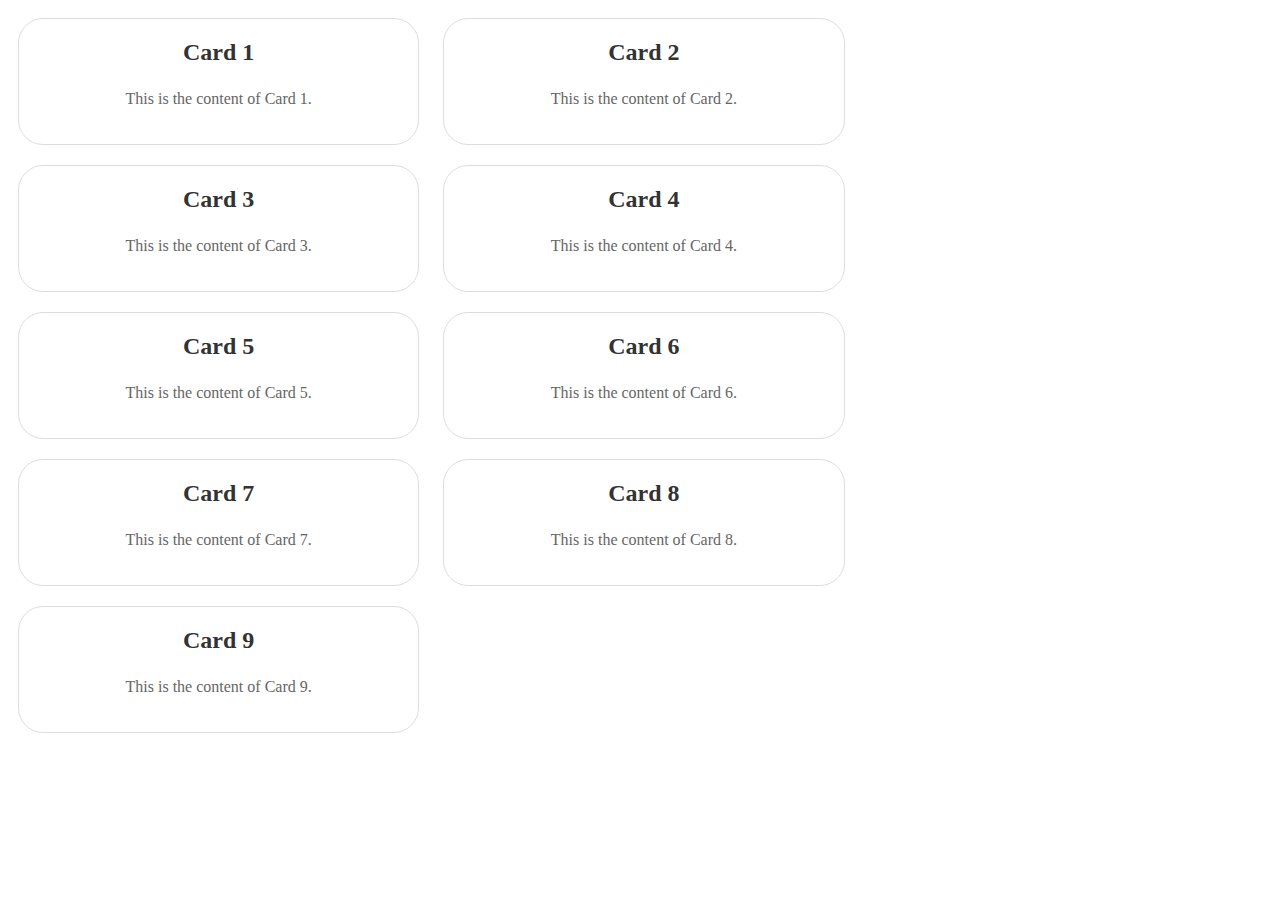
<file: wash.html>
<!DOCTYPE html>
<html>
<head>
	<title>Organized Cards by 3,3,3</title>
	<style>
		.card {
			box-sizing: border-box;
			display: inline-block;
			width: calc(33.33% - 20px);
			margin: 10px;
			padding: 20px;
			border: 1px solid #ddd;
			border-radius: 25px;
			background-color: #fff;
			text-align: center;
			vertical-align: top;
		}

		.card h3 {
			margin-top: 0;
			font-size: 24px;
			color: #333;
		}

		.card p {
			font-size: 16px;
			color: #666;
		}

		@media (max-width: 991px) {
			.card {
				width: calc(50% - 20px);
			}
		}

		@media (max-width: 767px) {
			.card {
				width: 100%;
			}
		}
	</style>
</head>
<body>
	<div class="card">
		<h3>Card 1</h3>
		<p>This is the content of Card 1.</p>
	</div>
	<div class="card">
		<h3>Card 2</h3>
		<p>This is the content of Card 2.</p>
	</div>
	<div class="card">
		<h3>Card 3</h3>
		<p>This is the content of Card 3.</p>
	</div>
	<div class="card">
		<h3>Card 4</h3>
		<p>This is the content of Card 4.</p>
	</div>
	<div class="card">
		<h3>Card 5</h3>
		<p>This is the content of Card 5.</p>
	</div>
	<div class="card">
		<h3>Card 6</h3>
		<p>This is the content of Card 6.</p>
	</div>
	<div class="card">
		<h3>Card 7</h3>
		<p>This is the content of Card 7.</p>
	</div>
	<div class="card">
		<h3>Card 8</h3>
		<p>This is the content of Card 8.</p>
	</div>
	<div class="card">
		<h3>Card 9</h3>
		<p>This is the content of Card 9.</p>
	</div>
</body>
</html>
</file>
